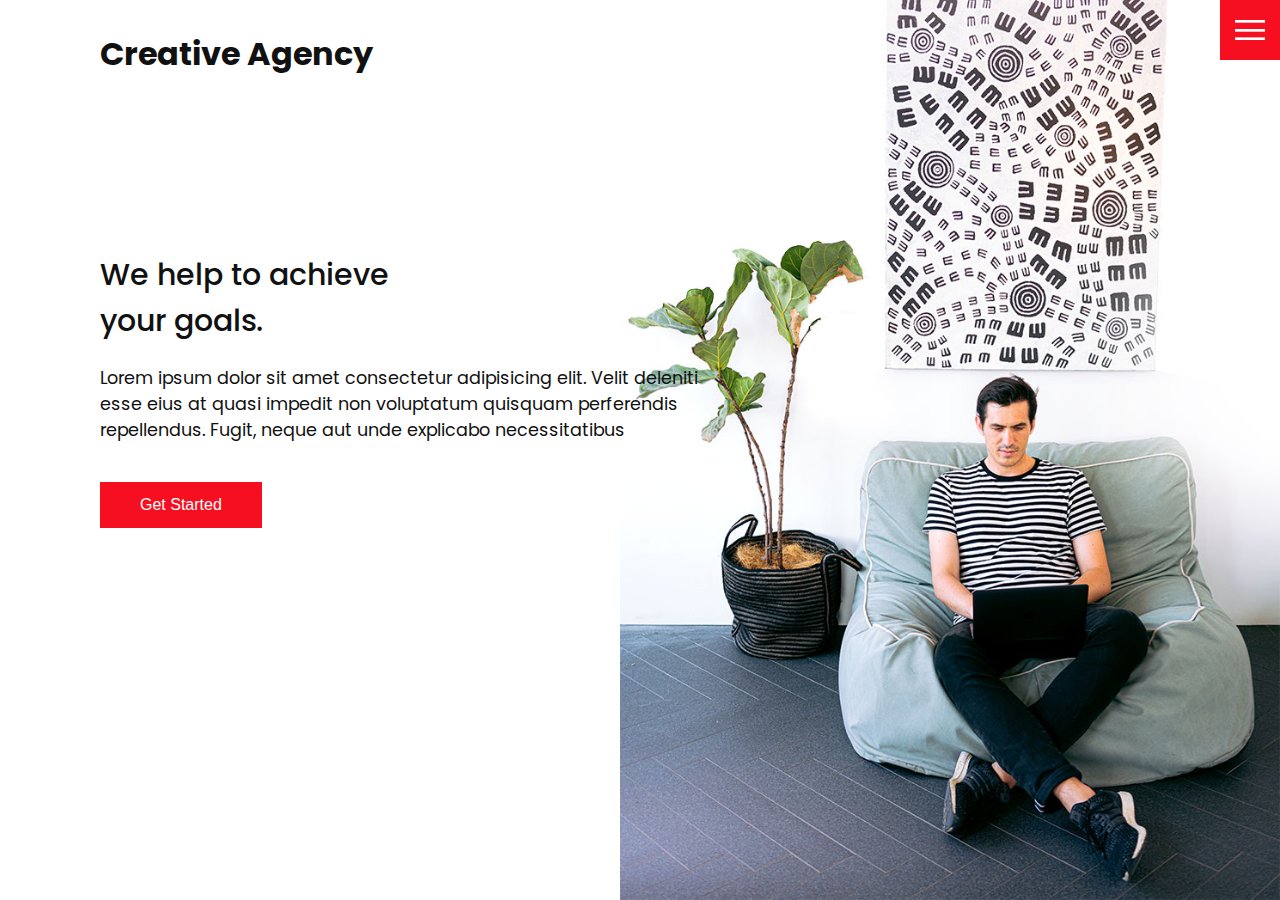
<file: index.html>
<!DOCTYPE html>
<html lang="en">
  <head>
    <meta charset="UTF-8" />
    <meta http-equiv="X-UA-Compatible" content="IE=edge" />
    <meta name="viewport" content="width=device-width, initial-scale=1.0" />
    <link rel="stylesheet" href="css/style.css" />
    <title>Creative Agency</title>
  </head>
  <body>
    <header>
      <div class="logo">Creative Agency</div>
      <div class="toggle "></div>
      <div class="navigation ">
        <ul>
          <li><a href="index.html">Home</a></li>
          <li><a href="service.html">Services</a></li>
          <li><a href="work.html">Work</a></li>
          <li><a href="contact.html">Contact</a></li>
        </ul>
        <div class="social-bar">
          <ul>
            <li>
              <a href="https://facebook.com">
                <img src="images/facebook.png" target="_blank" alt="" />
              </a>
            </li>
            <li>
              <a href="https://twitter.com">
                <img src="images/twitter.png" target="_blank" alt="" />
              </a>
            </li>
            <li>
              <a href="https://instagram.com">
                <img src="images/instagram.png" target="_blank" alt="" />
              </a>
            </li>
          </ul>
          <a href="mailto:you@email.com" class="email-icon">
            <img src="images/email.png" alt="" />
          </a>
        </div>
      </div>
    </header>
    
    <section class="home">
        <img src="images/home-img.jpg" class="home-img" alt="">
        <div class="home-content">
            <h1>We help to achieve <br> your goals.</h1>
            <p>
                Lorem ipsum dolor sit amet consectetur adipisicing elit.
                Velit deleniti esse eius at quasi impedit non voluptatum 
                quisquam perferendis repellendus. Fugit, neque aut unde 
                explicabo necessitatibus 
            </p>
            <button href="contact.html" class="btn">Get Started</button>
        </div>
    </section>
    <script src="js/script.js"></script>
  </body>
</html>
</file>
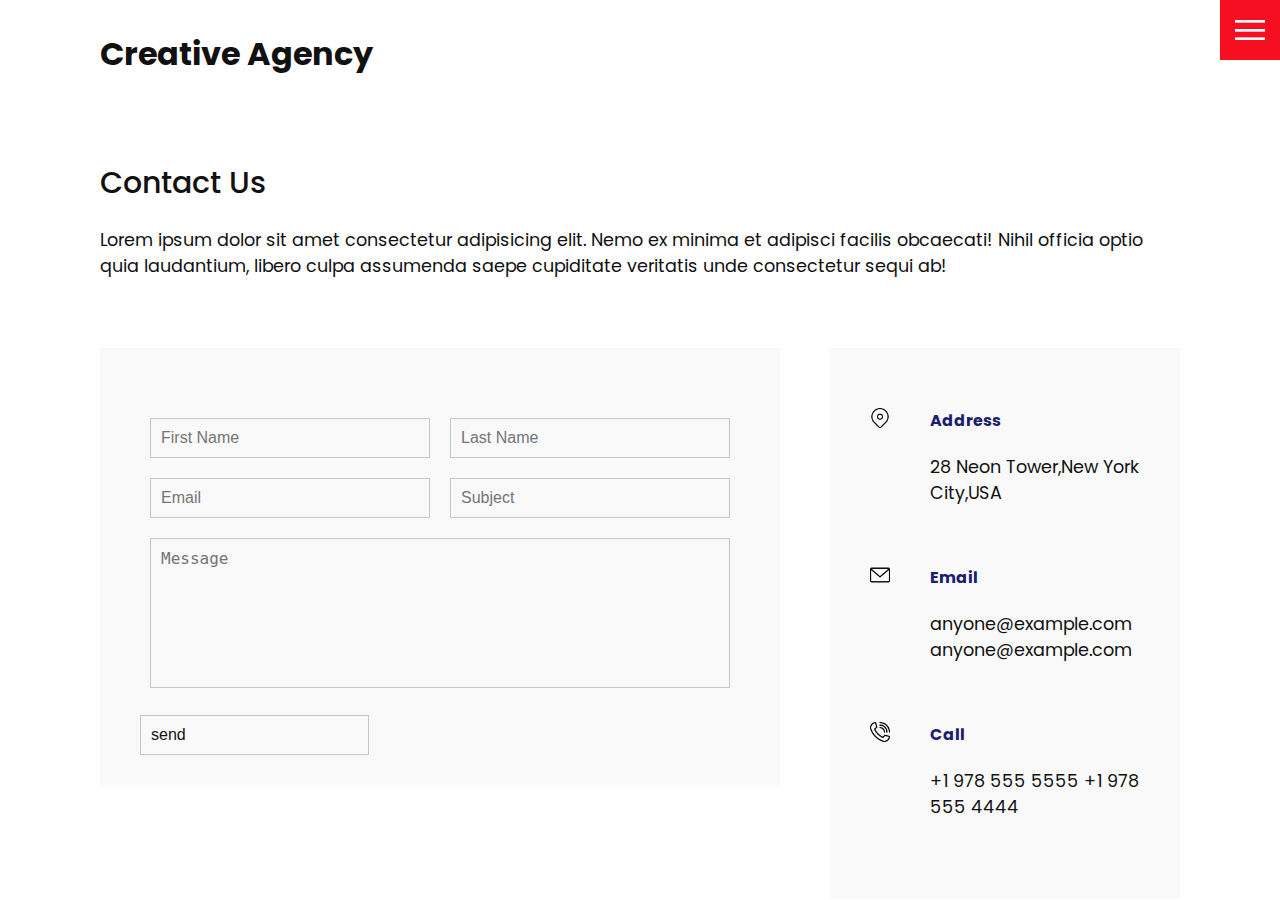
<file: contact.html>
<!DOCTYPE html>
<html lang="en">
  <head>
    <meta charset="UTF-8" />
    <meta http-equiv="X-UA-Compatible" content="IE=edge" />
    <meta name="viewport" content="width=device-width, initial-scale=1.0" />
    <link rel="stylesheet" href="css/style.css" />
    <title>Creative Agency</title>
  </head>
  <body>
    <header>
      <div class="logo">Creative Agency</div>
      <div class="toggle "></div>
      <div class="navigation ">
        <ul>
          <li><a href="index.html">Home</a></li>
          <li><a href="service.html">Services</a></li>
          <li><a href="work.html">Work</a></li>
          <li><a href="contact.html">Contact</a></li>
        </ul>
        <div class="social-bar">
          <ul>
            <li>
              <a href="https://facebook.com">
                <img src="images/facebook.png" target="_blank" alt="" />
              </a>
            </li>
            <li>
              <a href="https://twitter.com">
                <img src="images/twitter.png" target="_blank" alt="" />
              </a>
            </li>
            <li>
              <a href="https://instagram.com">
                <img src="images/instagram.png" target="_blank" alt="" />
              </a>
            </li>
          </ul>
          <a href="mailto:you@email.com" class="email-icon">
            <img src="images/email.png" alt="" />
          </a>
        </div>
      </div>
    </header>
    
    <section >
         <div class="title">
             <h1>Contact Us</h1>
             <p>Lorem ipsum dolor sit amet consectetur
                adipisicing elit. Nemo ex minima et adipisci
               facilis obcaecati! Nihil officia optio quia 
               laudantium, libero culpa assumenda saepe cupiditate 
               veritatis unde consectetur sequi ab!
             </p>
         </div>
         <div class="contact">
             <div class="contact-form">
                 <form>
                     <div class="row">
                         <div class="input50">
                            <input type="text" placeholder="First Name"/>
                         </div>
                         <div class="input50">
                            <input type="text" placeholder="Last Name"/>
                         </div>
                     </div>
                     <div class="row">
                        <div class="input50">
                           <input type="text" placeholder="Email"/>
                        </div>
                        <div class="input50">
                           <input type="text" placeholder="Subject"/>
                        </div>
                    </div>
                    <div class="row">
                            <div class="input100">
                                <textarea  placeholder="Message"></textarea>
                            </div>
                    </div>
                    <div class="row">
                        <div class="input">
                            <input tpye="submit" value="send">
                        </div>
                    </div>
                 </form>
             </div>
             <div class="contact-info">
                 <div class="info-box">
                     <img src="images/address.png" class="contact-icon" alt="">
                     <div class="details">
                         <h4>Address</h4>
                         <p>28 Neon Tower,New York City,USA</p>
                     </div>
                 </div>
                 <div class="info-box">
                    <img src="images/email2.png" class="contact-icon" alt="">
                    <div class="details">
                        <h4>Email</h4>
                        <p>anyone@example.com <br> anyone@example.com</p>
                    </div>
                </div>
                <div class="info-box">
                    <img src="images/call.png" class="contact-icon" alt="">
                    <div class="details">
                        <h4>Call</h4>
                        <p>+1 978 555 5555 +1 978 555 4444</p>
                    </div>
                </div>
             </div>
         </div>
    </section>
    <script src="js/script.js"></script>
  </body>
</html>
</file>
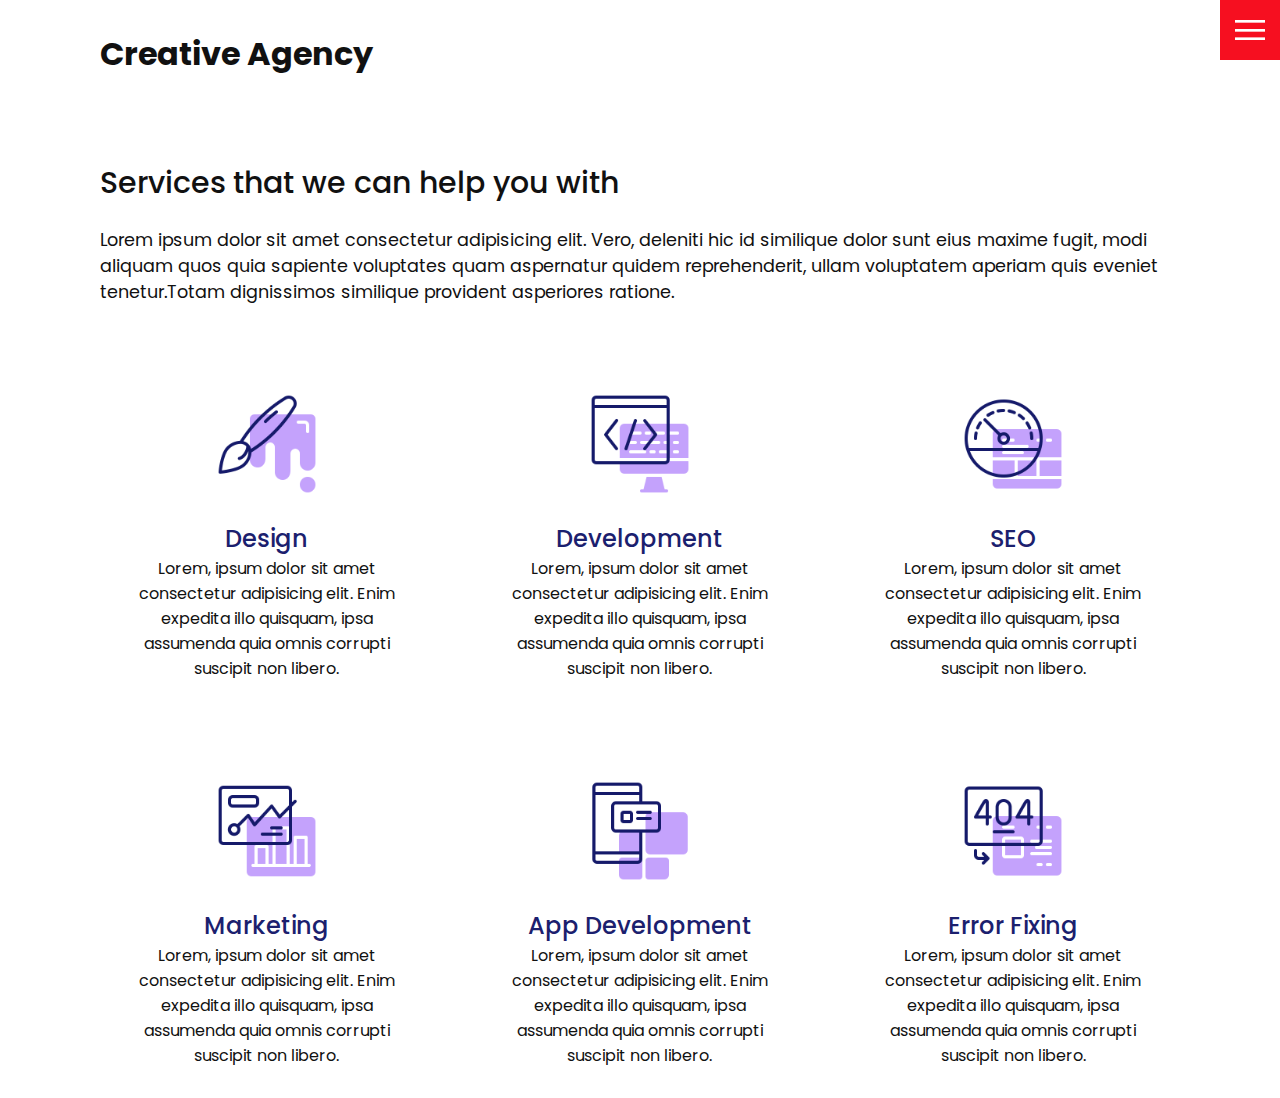
<file: service.html>
<!DOCTYPE html>
<html lang="en">
  <head>
    <meta charset="UTF-8" />
    <meta http-equiv="X-UA-Compatible" content="IE=edge" />
    <meta name="viewport" content="width=device-width, initial-scale=1.0" />
    <link rel="stylesheet" href="css/style.css" />
    <title>Creative Agency</title>
  </head>
  <body>
    <header>
      <div class="logo">Creative Agency</div>
      <div class="toggle "></div>
      <div class="navigation ">
        <ul>
          <li><a href="index.html">Home</a></li>
          <li><a href="service.html">Services</a></li>
          <li><a href="work.html">Work</a></li>
          <li><a href="contact.html">Contact</a></li>
        </ul>
        <div class="social-bar">
          <ul>
            <li>
              <a href="https://facebook.com">
                <img src="images/facebook.png" target="_blank" alt="" />
              </a>
            </li>
            <li>
              <a href="https://twitter.com">
                <img src="images/twitter.png" target="_blank" alt="" />
              </a>
            </li>
            <li>
              <a href="https://instagram.com">
                <img src="images/instagram.png" target="_blank" alt="" />
              </a>
            </li>
          </ul>
          <a href="mailto:you@email.com" class="email-icon">
            <img src="images/email.png" alt="" />
          </a>
        </div>
      </div>
    </header>
    
    <section class="serv">
        <div class="title">
         <h1>Services that we can help you with</h1>
         <p>Lorem ipsum dolor sit amet consectetur adipisicing elit.
          Vero, deleniti hic id similique dolor sunt eius maxime fugit,
          modi aliquam quos quia sapiente voluptates quam aspernatur 
          quidem reprehenderit, ullam voluptatem aperiam quis eveniet 
          tenetur.Totam dignissimos similique provident asperiores ratione.</p>
        </div>
        <div class="services">
            <div class="service">
                <div class="icon">
                    <img src="images/001.png" alt="" />
                </div>
                <h2>Design</h2>
                Lorem, ipsum dolor sit amet consectetur adipisicing elit.
                 Enim expedita illo quisquam, ipsa assumenda quia omnis 
                 corrupti suscipit non libero.
            </div>
            <div class="service">
                <div class="icon">
                    <img src="images/002.png" alt="" />
                </div>
                <h2>Development</h2>
                Lorem, ipsum dolor sit amet consectetur adipisicing elit.
                 Enim expedita illo quisquam, ipsa assumenda quia omnis 
                 corrupti suscipit non libero.
            </div>
            <div class="service">
                <div class="icon">
                    <img src="images/003.png" alt="" />
                </div>
                <h2>SEO</h2>
                Lorem, ipsum dolor sit amet consectetur adipisicing elit.
                 Enim expedita illo quisquam, ipsa assumenda quia omnis 
                 corrupti suscipit non libero.
            </div>
            <div class="service">
                <div class="icon">
                    <img src="images/004.png" alt="" />
                </div>
                <h2>Marketing</h2>
                Lorem, ipsum dolor sit amet consectetur adipisicing elit.
                 Enim expedita illo quisquam, ipsa assumenda quia omnis 
                 corrupti suscipit non libero.
            </div>
            <div class="service">
                <div class="icon">
                    <img src="images/005.png" alt="" />
                </div>
                <h2>App Development</h2>
                Lorem, ipsum dolor sit amet consectetur adipisicing elit.
                 Enim expedita illo quisquam, ipsa assumenda quia omnis 
                 corrupti suscipit non libero.
            </div>
            <div class="service">
                <div class="icon">
                    <img src="images/006.png" alt="" />
                </div>
                <h2>Error Fixing</h2>
                Lorem, ipsum dolor sit amet consectetur adipisicing elit.
                 Enim expedita illo quisquam, ipsa assumenda quia omnis 
                 corrupti suscipit non libero.
            </div>
        </div>
    </section>
    <script src="js/script.js"></script>
  </body>
</html>
</file>
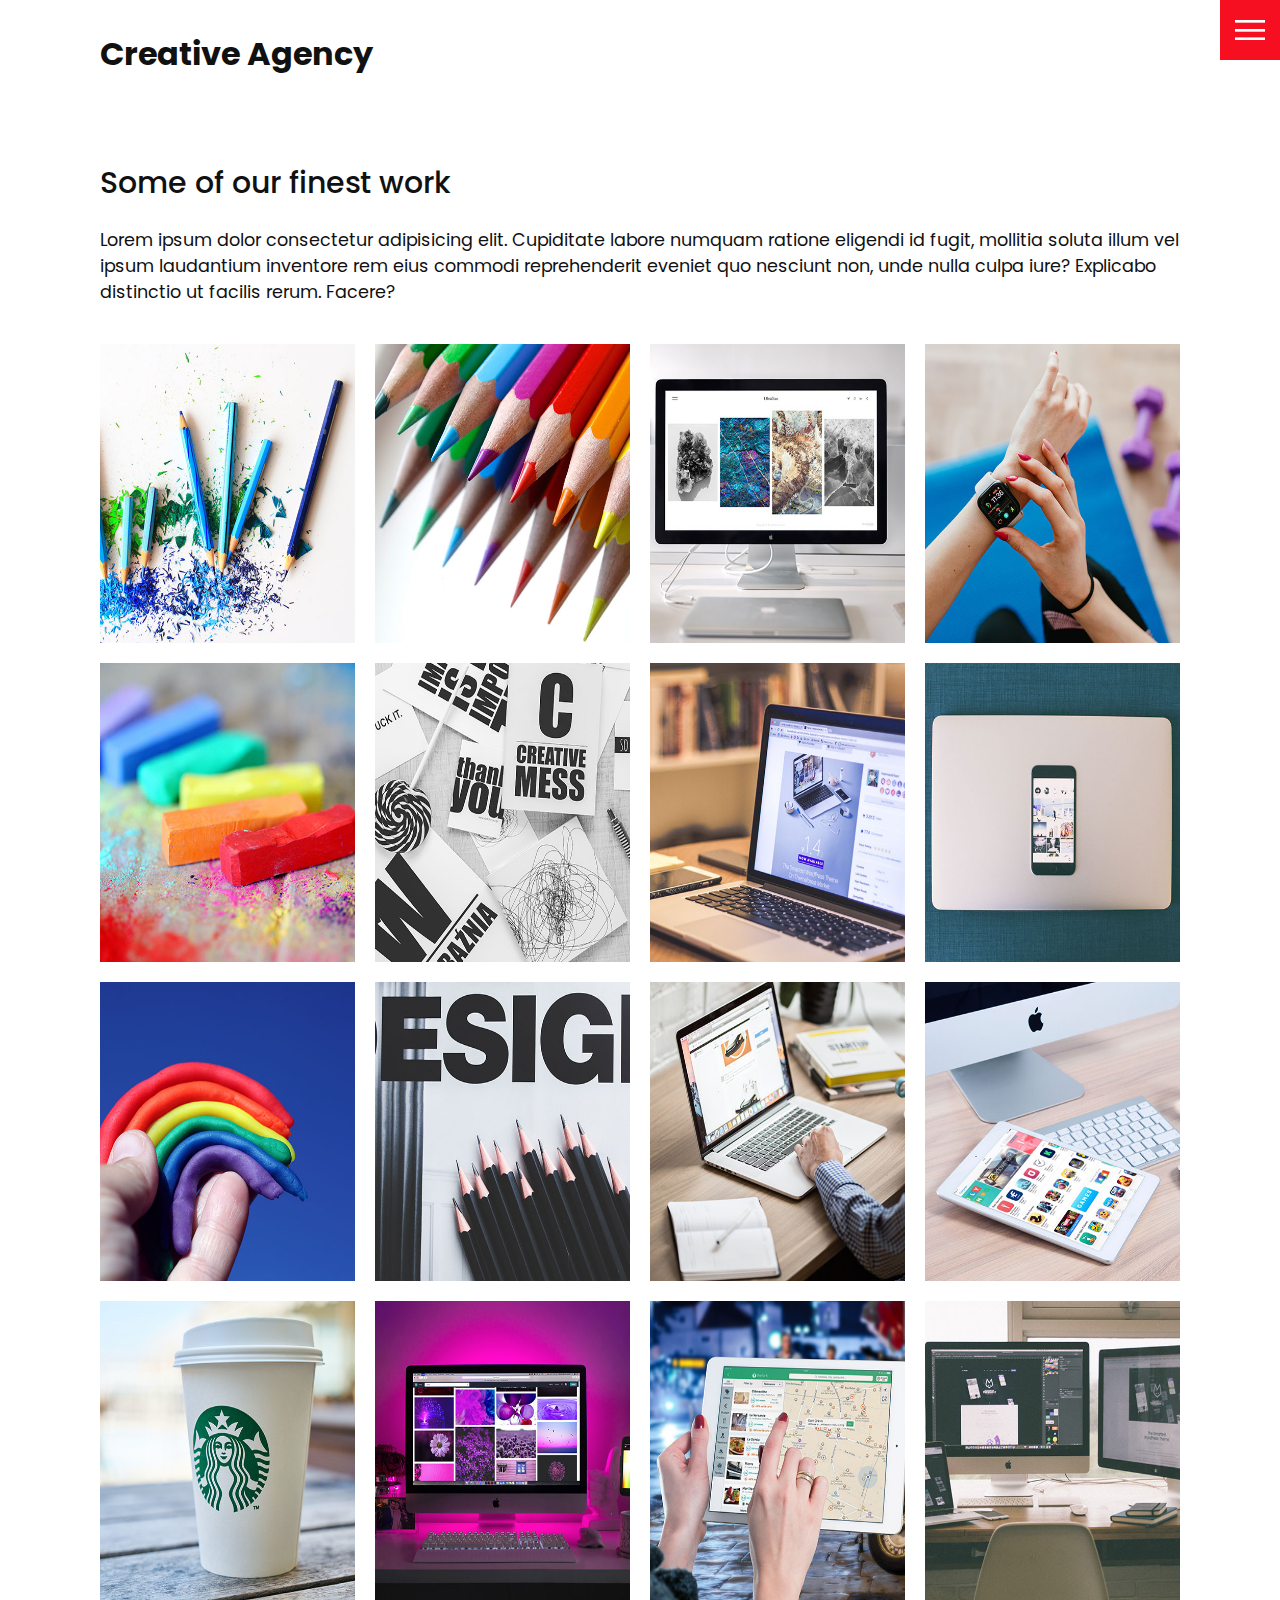
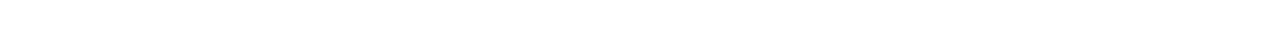
<file: work.html>
<!DOCTYPE html>
<html lang="en">
  <head>
    <meta charset="UTF-8" />
    <meta http-equiv="X-UA-Compatible" content="IE=edge" />
    <meta name="viewport" content="width=device-width, initial-scale=1.0" />
    <link rel="stylesheet" href="css/style.css" />
    <title>Creative Agency</title>
  </head>
  <body>
    <header>
      <div class="logo">Creative Agency</div>
      <div class="toggle "></div>
      <div class="navigation ">
        <ul>
          <li><a href="index.html">Home</a></li>
          <li><a href="service.html">Services</a></li>
          <li><a href="work.html">Work</a></li>
          <li><a href="contact.html">Contact</a></li>
        </ul>
        <div class="social-bar">
          <ul>
            <li>
              <a href="https://facebook.com">
                <img src="images/facebook.png" target="_blank" alt="" />
              </a>
            </li>
            <li>
              <a href="https://twitter.com">
                <img src="images/twitter.png" target="_blank" alt="" />
              </a>
            </li>
            <li>
              <a href="https://instagram.com">
                <img src="images/instagram.png" target="_blank" alt="" />
              </a>
            </li>
          </ul>
          <a href="mailto:you@email.com" class="email-icon">
            <img src="images/email.png" alt="" />
          </a>
        </div>
      </div>
    </header>
    
    <section class="work">
        <div class="title">
           <h1>Some of our finest work</h1>
           <p>Lorem ipsum dolor consectetur adipisicing elit. 
               Cupiditate labore numquam ratione eligendi id 
               fugit, mollitia soluta illum vel ipsum laudantium 
               inventore rem eius commodi reprehenderit eveniet quo 
               nesciunt non, unde nulla culpa iure? Explicabo distinctio
                ut facilis rerum. Facere?</p>
        </div>
        <div class="portfolio">
            <div class="item">
                <img src="images/portfolio-item1.jpg" alt="">
                <div class="action">
                    <a href="#">Launch</a>
                </div>
            </div>
            <div class="item">
                <img src="images/portfolio-item2.jpg" alt="">
                <div class="action">
                    <a href="#">Launch</a>
                </div>
            </div>   
            <div class="item">
                <img src="images/portfolio-item3.jpg" alt="">
                <div class="action">
                    <a href="#">Launch</a>
                </div>
            </div>
            <div class="item">
                <img src="images/portfolio-item4.jpg" alt="">
                <div class="action">
                    <a href="#">Launch</a>
                </div>
            </div>
            <div class="item">
                <img src="images/portfolio-item5.jpg" alt="">
                <div class="action">
                    <a href="#">Launch</a>
                </div>
            </div>
            <div class="item">
                <img src="images/portfolio-item6.jpg" alt="">
                <div class="action">
                    <a href="#">Launch</a>
                </div>
            </div>
            <div class="item">
                <img src="images/portfolio-item7.jpg" alt="">
                <div class="action">
                    <a href="#">Launch</a>
                </div>
            </div>
            <div class="item">
                <img src="images/portfolio-item8.jpg" alt="">
                <div class="action">
                    <a href="#">Launch</a>
                </div>
            </div>
            <div class="item">
                <img src="images/portfolio-item9.jpg" alt="">
                <div class="action">
                    <a href="#">Launch</a>
                </div>
            </div>
            <div class="item">
                <img src="images/portfolio-item10.jpg" alt="">
                <div class="action">
                    <a href="#">Launch</a>
                </div>
            </div>
            <div class="item">
                <img src="images/portfolio-item11.jpg" alt="">
                <div class="action">
                    <a href="#">Launch</a>
                </div>
            </div>
            <div class="item">
                <img src="images/portfolio-item12.jpg" alt="">
                <div class="action">
                    <a href="#">Launch</a>
                </div>
            </div>
            <div class="item">
                <img src="images/portfolio-item13.jpg" alt="">
                <div class="action">
                    <a href="#">Launch</a>
                </div>
            </div>
            <div class="item">
                <img src="images/portfolio-item14.jpg" alt="">
                <div class="action">
                    <a href="#">Launch</a>
                </div>
            </div>
            <div class="item">
                <img src="images/portfolio-item15.jpg" alt="">
                <div class="action">
                    <a href="#">Launch</a>
                </div>
            </div>
            <div class="item">
                <img src="images/portfolio-item16.jpg" alt="">
                <div class="action">
                    <a href="#">Launch</a>
                </div>
            </div>
        </div>
    </section>
    <script src="js/script.js"></script>
  </body>
</html>
</file>
<file: css/style.css>
@import url('https://fonts.googleapis.com/css2?family=Poppins:wght@200;300;400;500;600;700;800;900&display=swap');

*{
    margin: 0;
    padding: 0;
    box-sizing: border-box;
}
body{
    font-family: 'Poppins',sans-serif;
    color: #111;
}

.logo{
    position: absolute;
    top: 30px;
    left: 100px;
    font-size: 2rem;
    font-weight: 700;
    z-index: 20;
}


.btn{
    background:#f60f20;
    color: #fff;
  text-decoration: none;
    padding: 15px 40px;
    margin: 20px 0;
    font-size: 1rem;
    border: none;
    line-height: 1rem;
    font-weight:50;
}
.btn:hover{
    cursor: pointer;
    transform: scale(0.98);
}

section{
    display: flex;
    flex-direction: column;
    align-items: center;
    height: 800px;
    padding:100px;
    margin-top: 60px;
}
section.home{
    flex-direction: row;
    margin-top: 0;
}
h1{
    font-size:30px;
    font-weight:500;
}
p{
    padding-top: 1.3rem;
    padding-bottom: 1.2rem;
    font-size: 1.1rem;
}
.home-content{
  z-index: 10;
   max-width: 600px;
}
.home-img{
    position: absolute;
    bottom: 0;
    right: 0;
    height:110%;
}
.toggle{
    position: fixed;
    top: 0;
    right: 0;
    width: 60px;
    height: 60px;
    background: #f60f20 url(../images/menu.png);
    background-size: 30px;
    background-position: center;
    background-repeat: no-repeat;
    z-index: 20;
    cursor: pointer;
}
.toggle.active{
    background: #f60f20 url(../images/close.png);
    background-size: 25px;
    background-position: center;
    background-repeat: no-repeat;
}
.navigation{
    position:fixed;
    top: 0;
    left: 100%;
    width: 100%;
    height: 100%;
    background-color: #fff;
    z-index: 15;
    display:flex;
    justify-content: center;
    align-items: center;
}
.navigation.active{
    left: 0;
}
.navigation ul {
    position: relative;
}
.navigation ul li{
    position: relative;
    list-style: none;
    text-align: center;
}
.navigation ul li a{
   font-size: 2.2rem;
   color: #111;
   text-decoration: none;
   font-weight: 300;
}
.navigation ul li a:hover{
    color: #f60f20;
}
.services{
    margin-top: 40px;
    display: grid;
    grid-template-columns:1fr 1fr 1fr;
    gap: 40px;
    text-align: center;
}
 .services .service{
     padding:30px;
 }
 .services .service:hover{
     box-shadow: 0 10px 30px rgba(0,0,0,0.1);
 }
 .services .service h2{
     font-size: 24px;
     font-weight: 500;
     margin-top: 20px;
     color: #1b206e;
 }
.services .service .icon img{
    max-width:100px;
}
.portfolio{
    display: grid;
    grid-template-columns:1fr 1fr 1fr 1fr;
    gap: 20px;
    justify-content: center;
    margin-top: 20px;
}
.portfolio.item{
    position: relative;
    width: 300px;
    height: 300px;
    margin: 5px;
}
.portfolio .item img{
    width: 100%;
    height: 100%; 
}
.portfolio.item.action{
    position: absolute;
    top: 0;
    left: 0;
    width: 100%;
    height: 100%;
    background: rgba(0,0,0,0.8);
    display: flex;
    justify-content: center;
    align-items: center;
    opacity: 0;
    transition: 0.5s;
}

.portfolio .item:hover .action{
    opacity: 1;
}
.portfolio .item .action a{
    display: inline-block;
    color: #fff;
    text-decoration: none;
    border: 1px solid #fff;
    padding: 5px 15px;
}
.contact{
  position: relative;
  margin-top: 50px;
  width: 100%;
  display: flex;
  justify-content: space-between;
  align-items: flex-start;
}

.contact-form{
    position: relative;
    background: #f9f9f9;
    width: calc(100% - 400px);
    padding:60px 40px 20px;
}
.contact-form form{
    width: 100%;
}
.contact-form .row{
    width: 100%;
    display: flex;
}
.contact-form .input50{
width: 50%;
margin: 0 10px;
}
.contact-form .input100{
    width: 100%;
    margin: 0 10px;
}
.contact-form .row input,
.contact-form .row textarea{
    position: relative;
    border: 1px solid rgba(0,0,0,0.2);
    color: #111;
    background: transparent;
    width: 100%;
    padding: 10px;
    outline: none;
    font-size: 16px;
    font-weight: 300;
    margin:10px 0;
    resize: none; 
}
.contact-form .row textarea{
    height: 150px;
}
.contact-form .row .input [type='submit']{
    background-color: #1b206e;
    color:#fff;
    margin: 0;
    text-transform: uppercase;
    letter-spacing: 2px;
    font-weight: 300;
    border: 0;
    cursor: pointer;
}
.contact-info{
    position: relative;
    background: #f9f9f9;
    width: 350px;
    padding:60px 40px 20px;
}
.contact-info .info-box{
    display: flex;
    align-items: flex-start;
    margin-bottom: 40px;

}
.contact-info .info-box .contact-icon{
    width: 20px;
    margin-right: 40px;
}
.contact-info .info-box .details h4{
    color: #1b206e;
}
@media(max-width:1068px)
{
     .home-img{
         display: none;
     }
     .logo{
         top: 10px;
         left: 40px;
         font-size: 1.5rem;
     }
     section{
         padding: 100px 40px;
     }
     .navigation ul li a{
         font-size: 2rem;
     }
    .services{
        grid-template-columns: repeat(2,1fr);
    } 
    .portfolio{
        grid-template-columns:1fr 1fr 1fr;
    }
}
@media(max-width:768px){
    .services{
        grid-template-columns: 1fr;
    } 
    .portfolio{
        grid-template-columns:1fr 1fr;
    }
}
@media(max-width: 500px){
    .portfolio{
        grid-template-columns: 1fr;
    }
}
</file>
